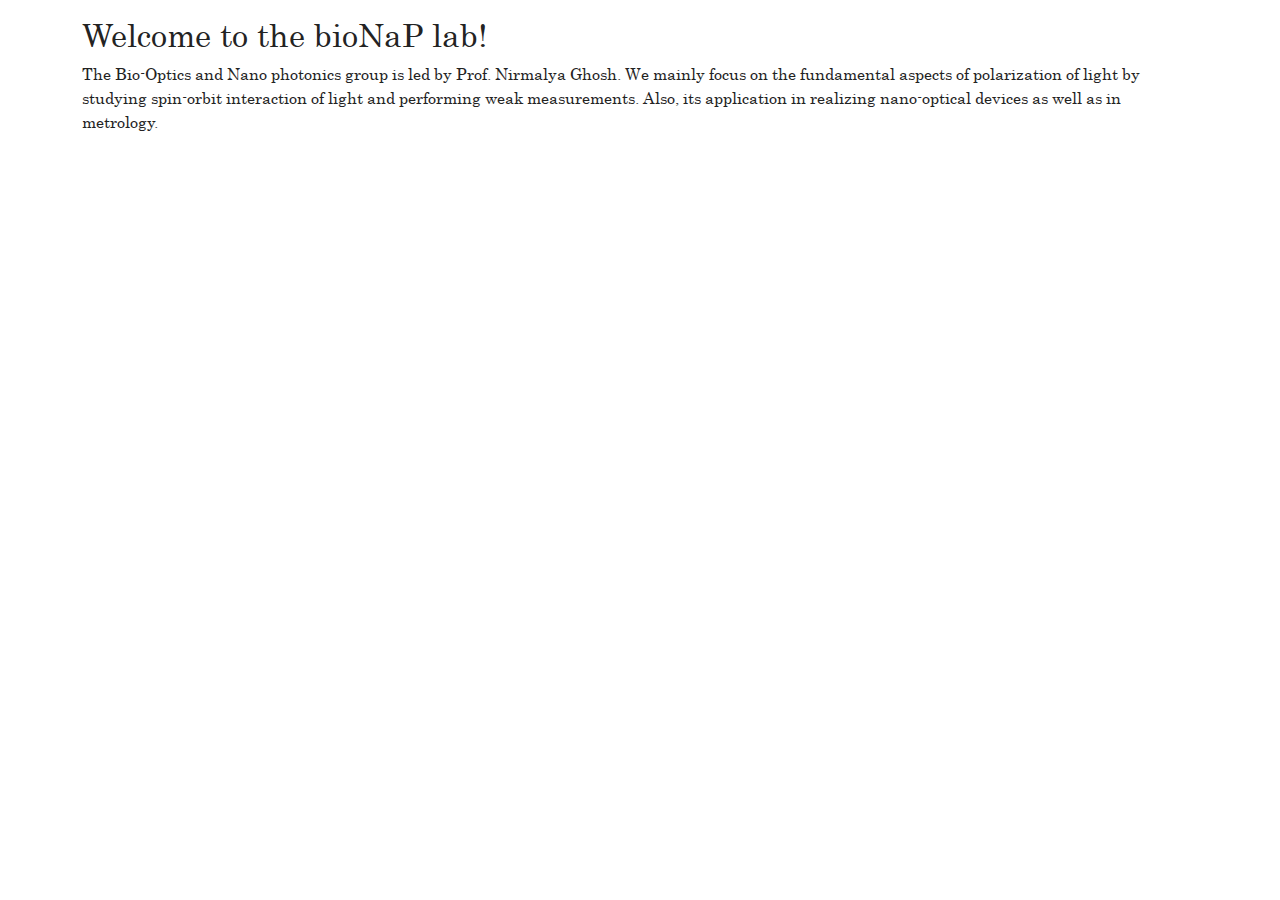
<file: static/html/index.html>
<!DOCTYPE html>
<html>
<head>
    <meta charset="utf-8">
    <meta name="viewport" content="width=device-width, initial-scale=1">
    <title>BioNaP Group-IISER Kolkata</title>
    <link href="../bootstrap-5.0.2-dist/css/bootstrap.min.css" rel="stylesheet" type="text/css">
    <script src="../bootstrap-5.0.2-dist/popperjs/popper.min.js" type="text/javascript"></script>
    <script src="../bootstrap-5.0.2-dist/popperjs/jquery-3.2.1.slim.min.js" type="text/javascript"></script>
    <script src="../bootstrap-5.0.2-dist/js/bootstrap.min.js" type="text/javascript"></script>
    <link rel="stylesheet" href="../css/index.css" type="text/css">
    <link rel="shortcut icon" href="../image/logo.png">
    </head>
<body>
<div class="fill-0">
  <div class="container mt-3">
    <div class="row">
      <div class="col-sm padding-1 ol-group" > 
        <div class="welcome">
          <h2 class="h2">Welcome to the bioNaP lab!</h2>
          <p class="p">
            The Bio-Optics and Nano photonics group is led by Prof. Nirmalya Ghosh. We mainly focus on the fundamental aspects of polarization of light by studying spin-orbit interaction of light and performing weak measurements. Also, its application in realizing nano-optical devices as well as in metrology. 
          </p>
        </div>
      </div>
      
      </div>
    </div>
</div>
</body>
</html>
</file>
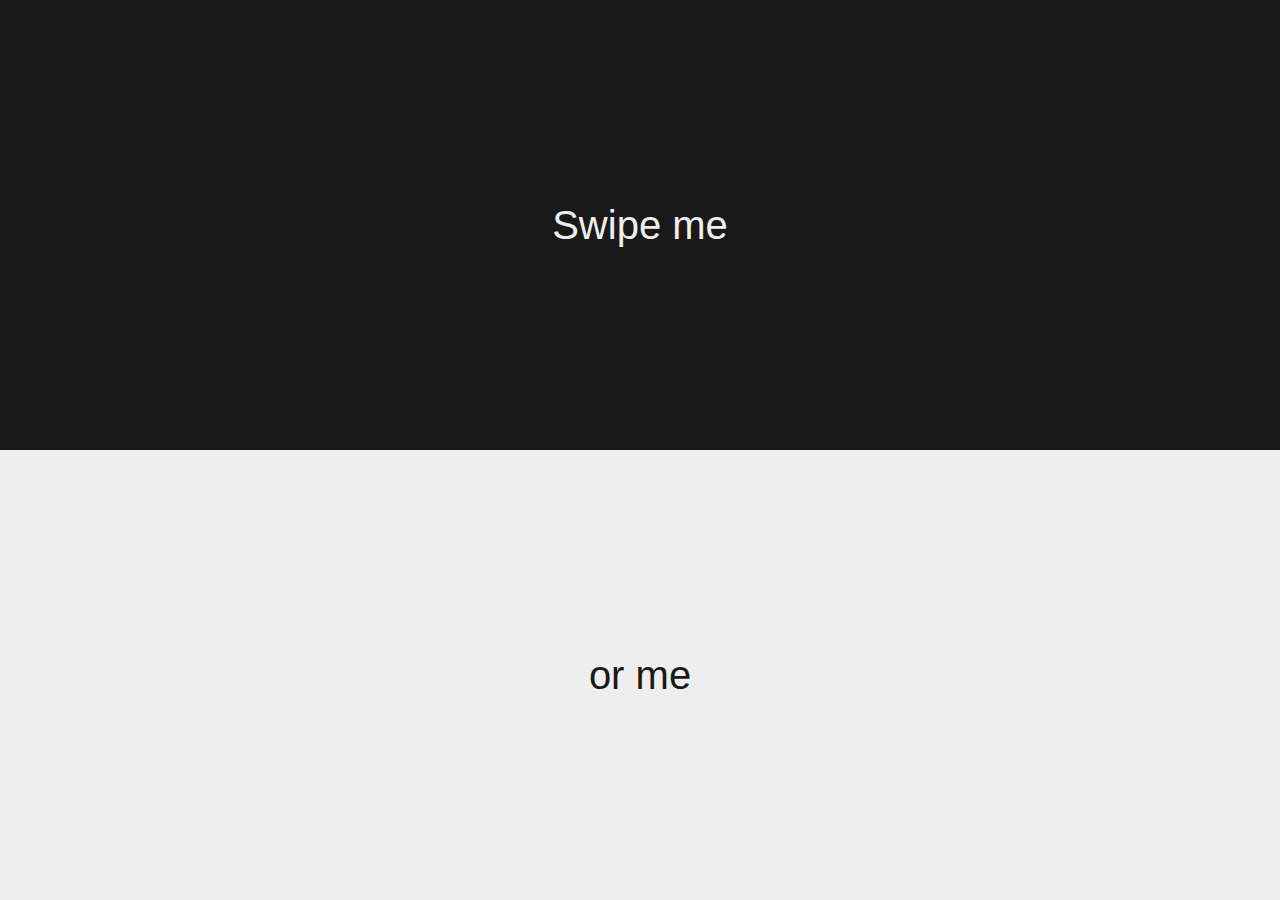
<file: static/bootstrap-5.0.2-dist/swiped-events-master/index.html>
<!doctype>
<html>
    <head>
        <title>swiped-events demo</title>
        <meta name="viewport" content="width=device-width,height=device-height,user-scalable=no,initial-scale=1,maximum-scale=1" />
        <script src="src/swiped-events.js"></script>
        <style>
            body { overflow: hidden; }
            div { 
                position: fixed;
                left: 0;
                right: 0;
                margin: 0;
                padding: 0;
                overflow: hidden;
                font-size: 40px;
                font-family: arial;
                display: flex;
                align-items: center;
                justify-content: center;
            }
            div:first-child {
                top: 0px;
                bottom: 50%;
                background: #191919;
                color: #eee;
            }
            div:last-child {
                top: 50%;
                bottom: 0;
                background: #eee;
                color: #191919;
            }
        </style>
        <script>

            window.onload = function() {

                document.addEventListener('swiped', function(e) {
                    console.log(e.type);
                    console.log(e.target);
                    console.log(e.detail);
                    console.log(e.dir);
                    e.target.innerHTML = e.type;
                });

                document.addEventListener('swiped-left', function(e) {
                    console.log(e.type);
                    console.log(e.target);
                    console.log(e.detail);
                    e.target.innerHTML = e.type;
                });

                document.addEventListener('swiped-right', function(e) {
                    console.log(e.type);
                    console.log(e.target);
                    console.log(e.detail);
                    e.target.innerHTML = e.type;
                });

                document.addEventListener('swiped-up', function(e) {
                    console.log(e.type);
                    console.log(e.target);
                    console.log(e.detail);
                    e.target.innerHTML = e.type;
                });

                document.addEventListener('swiped-down', function(e) {
                    console.log(e.type);
                    console.log(e.target);
                    console.log(e.detail);
                    e.target.innerHTML = e.type;
                });

            }
        </script>
    </head>
    <body data-swipe-threshold="100">
        <div>Swipe me</div>
        <div>or me</div>
    </body>
</html>
</file>
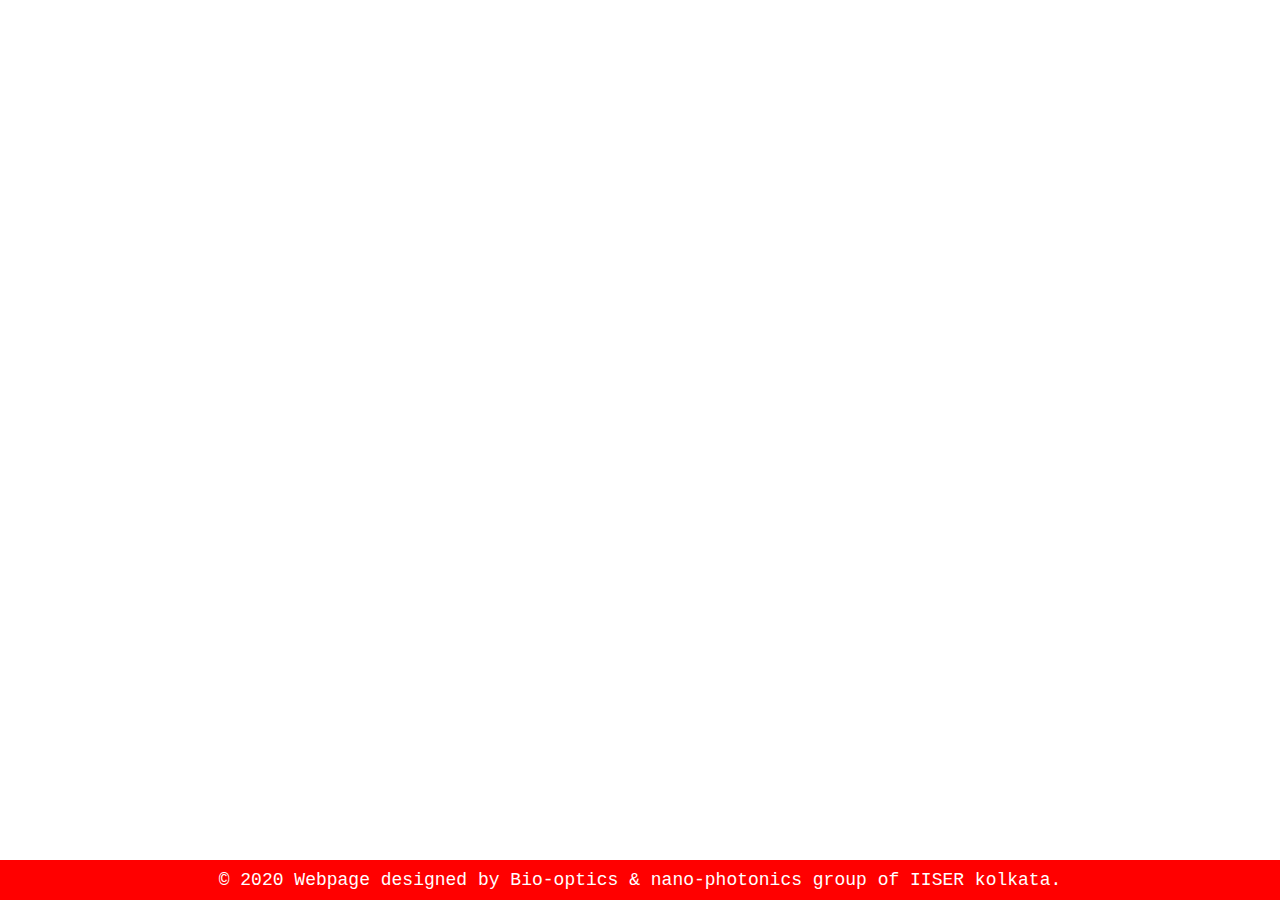
<file: static/html/footer.html>
<!DOCTYPE html>
<html>
<head>
<style>
    .footer{
        position: fixed;
        left: 0;
        bottom:0;
        width: 100%;
        text-align: center;
        background-color: red;
        color: white;
        height: 30px;
        font-family: 'Courier New', Courier, monospace;
        font-size: large;
        padding-top: 10px;
    }
</style>
</head>
<body>
    <div class="footer">
        &#169 2020 Webpage designed by Bio-optics & nano-photonics group of IISER kolkata.
    </div>
</body>
</html>
</file>
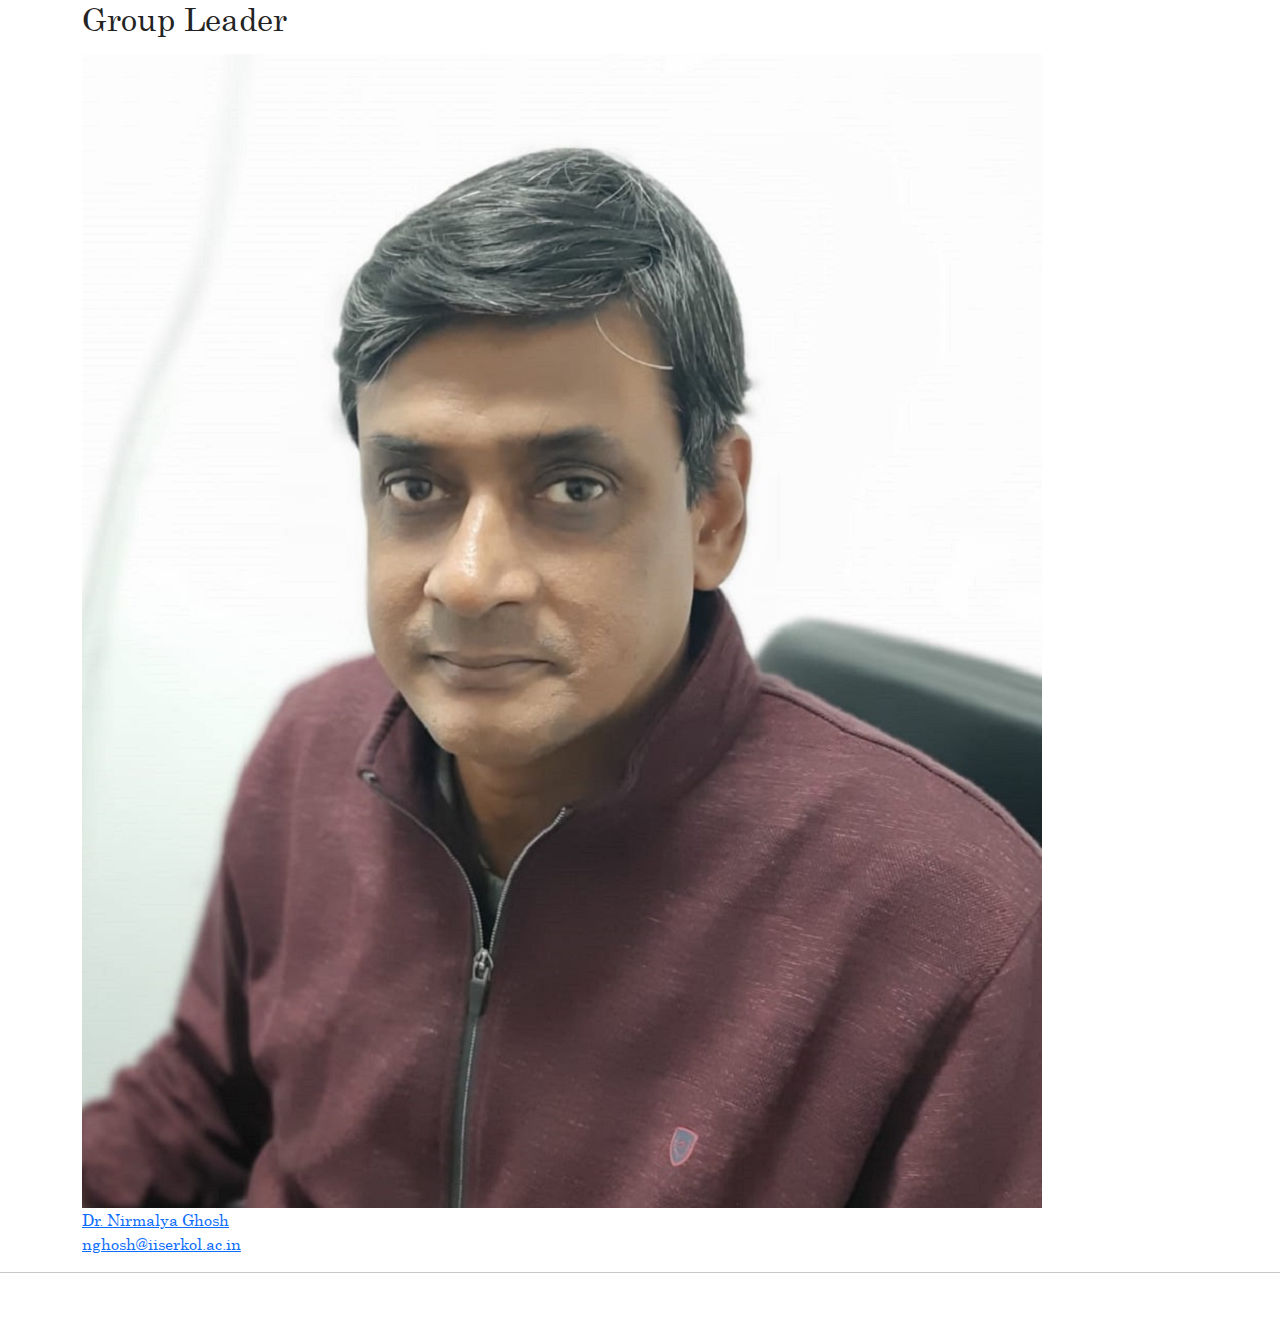
<file: static/html/members.html>
<!DOCTYPE html>
<html>
<head>
    <meta charset="utf-8">
    <meta name="viewport" content="width=device-width, initial-scale=1">
    <title>Members</title>
    <link href="../bootstrap-5.0.2-dist/css/bootstrap.min.css" rel="stylesheet" type="text/css">
    <script src="../bootstrap-5.0.2-dist/popperjs/popper.min.js" type="text/javascript"></script>
    <script src="../bootstrap-5.0.2-dist/popperjs/jquery-3.2.1.slim.min.js" type="text/javascript"></script>
    <script src="../bootstrap-5.0.2-dist/js/bootstrap.min.js" type="text/javascript"></script>
    <link rel="stylesheet" href="../css/members.css" type="text/css">
    <script>
        $(document).ready(function() {
            $('#someLinkId').click();
         });
    </script>

</head>
<body>
<div class="main">
    <div class="container">
        <h2>Group Leader</h2>
        <p></p>
        <div class="row">
            <div class="col-sm">
                <div class="pf-img">
                    <img src="../image/members/img_Nirmalya Ghosh.jpg" alt="">
                </div>
            </div>
            <div class="col-sm">
                <div class="info">
                    <div class="name">
                        <a href=""> Dr. Nirmalya Ghosh</a>
                    </div>
                    <div class="email">
                        <a href="mailto:nghosh@iiserkol.ac.in">nghosh@iiserkol.ac.in</a>
                    </div>
                </div>
            </div>
            <div class="col-sm"></div>
            <div class="col-sm"></div>
        </div>
    </div>
    <hr>
</div>
</body>
</html>
</file>
<file: static/css/index.css>
@font-face {
  font-family: "Century";
  src: url("./fonts/century/CENTURY.ttf") format("TrueType");
  font-weight: normal;
}

@font-face {
  font-family: "Century";
  src: url("./fonts/century/Century Bold.ttf") format("TrueType");
  font-weight: bold;
}

@font-face {
  font-family: "Century";
  src: url("./fonts/century/ceiswfte.ttf") format("TrueType");
  font-style: italic;
}

@font-face {
  font-family: "Century";
  src: url("./fonts/century/Century Bold Italic.ttf") format("TrueType");
  font-weight: bold;
  font-style: italic;
}

html {
  background: var(--lightBg);
  --lightBtn: #fe016c;
  --lightBg: #fff;
  --lightColor: #232323;
  --lightlinkColor: #1111ff;
  --lightwelColor: #eee;
  --lightwelBg: rgb(14, 108, 104);
  --lighttikcerColor: black;
  --lightemailColor: #4d00dd;
}

html[data-theme="dark"] {
  background: var(--lightBg);
  --lightBtn: #efbd07;
  --lightBg: #232323;
  --lightColor: #fff;
  --lightlinkColor: #eeee11;
  --lightwelColor: #111;
  --lightwelBg: rgb(241, 147, 151);
  --lighttickerColor: rgba(rgb(65, 73, 78), 0.3);
  --lightemailColor: #00f7ff;
}

body {
  color: var(--lightColor);
  background-color: var(--lightBg);
  font-family: "Century" !important;
  padding-bottom: 30px !important;
}

@-webkit-keyframes scalezoom {
  from {
    -webkit-transform: scale(1);
            transform: scale(1);
  }
  to {
    -webkit-transform: scale(2);
            transform: scale(2);
  }
}

@keyframes scalezoom {
  from {
    -webkit-transform: scale(1);
            transform: scale(1);
  }
  to {
    -webkit-transform: scale(1.2);
            transform: scale(1.2);
  }
}

/*
.img-fixed {
  height: 50px;
  margin: auto;
  display: block;
}
.p-2 border {
  width: 33%;
  background-color: rgba(0, 0, 255, 0.1);
}*/
/*.container{
    margin: 0px !important;
    border: 0px !important;
    padding: 0px !important;
}
/*<!-- .row.no-gutter {
    margin-left: 0;
    margin-right: 0; 
  }
  .row.no-gutter [class*='col-']:not(:first-child),
  .row.no-gutter [class*='col-']:not(:last-child) {
    padding-right: 0;
    padding-left: 0;
  }
  .row > div {
    background: lightgrey;
    border: 1px solid;
  }*/
.index {
  width: 100%;
  background-color: var(--lightBg) !important;
  margin-top: 1em;
  overflow: hidden;
}

.index .image {
  display: block;
}

.index .image .col-sm img {
  width: 100%;
  height: 300px;
}

.index .image .image1 {
  margin-right: 0;
  padding-right: 0;
}

.index .image .image2 {
  margin: 0 0;
  padding: 0 0;
}

.index .image .image3 {
  margin-left: 0;
  padding-left: 0;
}

.index .padding-0 {
  padding-right: 0 !important;
  padding-left: 0 !important;
}

.index .h1 {
  font-weight: bold !important;
  color: var(--lightColor);
  text-align: center;
}

.index .p1 {
  color: var(--lightColor);
  text-align: left;
  font-size: x-large;
  font-weight: bold;
}

.index .welcome {
  width: 100%;
  color: var(--lightwelColor);
  background-color: var(--lightwelBg);
  margin: 0.5em 0.5em 0 0;
  padding: 0.5em 0.5em 1em 0;
}

.index .welcome .h2 {
  text-align: left;
  font-size: xx-large;
  height: auto;
  font-weight: bold !important;
  margin: 0.5em 0.5em 0.5em 0.5em;
  padding-left: 0em;
}

.index .welcome .p {
  font-size: x-large;
  text-align: justify;
  text-justify: inter-word;
  margin: 0 0.5em 0 0.5em;
}

.index .research {
  width: 100%;
  margin: 1em 0 1em 0;
}

.index .research .h2 {
  font-weight: bold;
  margin: 0.5em 0 0.5em 0;
}

.index .research .col-sm {
  margin: 1em 1em 1em 1em;
  padding: 0 0 0 0;
  position: relative;
  overflow: hidden;
}

.index .research .col-sm a {
  text-decoration: none;
  padding-bottom: 0;
}

.index .research .col-sm a figure {
  text-decoration: none;
  padding: 0 0 0 0;
}

.index .research .col-sm a figure .img {
  border: 0.5em solid var(--lightColor);
  overflow: hidden;
}

.index .research .col-sm a figure .img img {
  width: 100%;
  height: 300px;
  -webkit-transition: all 1s;
  transition: all 1s;
}

.index .research .col-sm a figure .img img:hover,
.index .research .col-sm a figure .img img:focus {
  background-color: var(--lightBg);
  opacity: 0.5;
  -webkit-transform: scale(1.2);
  transform: scale(1.2);
}

.index .research .col-sm a figure figcaption {
  color: var(--lightColor);
  text-align: center;
  text-decoration: none;
  font-size: x-large;
  font-weight: bold;
  font-style: italic;
}

.index .research .col-sm a figure figcaption:hover {
  text-decoration: underline;
}

.index .research .col-sm .write {
  display: none;
  color: var(--lightBg);
  font-size: x-large;
  font-weight: bold;
  text-align: center;
  position: absolute;
  left: 50%;
  top: 50%;
  -webkit-transform: translate(-50%, -50%);
          transform: translate(-50%, -50%);
}

.index .research .col-sm .write a {
  color: black !important;
  text-decoration: none;
}

.index .research .col-sm .write a:hover {
  text-decoration: underline;
}

.index .update {
  font-size: large;
}

.index .update .h2 {
  font-weight: bold;
}

.index .update ul li {
  list-style-type: none;
}

.index .ul-group ul {
  color: black;
}

.index .padding-1 {
  border: 0px solid red;
}

.index * {
  -webkit-box-sizing: border-box;
          box-sizing: border-box;
}

@-webkit-keyframes ticker {
  0% {
    -webkit-transform: translate3d(0, 0, 0);
    transform: translate3d(0, 0, 0);
    visibility: visible;
  }
  100% {
    -webkit-transform: translate3d(-100%, 0, 0);
    transform: translate3d(-100%, 0, 0);
    visibility: visible;
  }
}

@keyframes ticker {
  0% {
    -webkit-transform: translate3d(0, 0, 0);
    transform: translate3d(0, 0, 0);
    visibility: visible;
  }
  100% {
    -webkit-transform: translate3d(-200%, 0, 0);
    transform: translate3d(-200%, 0, 0);
    visibility: visible;
  }
}

.index .ticker-wrap {
  display: block;
  width: 100%;
  height: 2em;
  background-color: rgba(115, 234, 243, 0.3);
  padding-left: 100%;
  margin-top: 1em;
  overflow: hidden;
}

.index .ticker-wrap .ticker {
  display: inline-block;
  height: 2em;
  line-height: 2em;
  white-space: nowrap;
  padding-right: 100%;
  -webkit-box-sizing: content-box;
          box-sizing: content-box;
  -webkit-animation-name: ticker;
  -webkit-animation-iteration-count: infinite;
  -webkit-animation-timing-function: linear;
  -webkit-animation-duration: 10s;
  -moz-animation-name: ticker;
  -moz-animation-iteration-count: infinite;
  -moz-animation-timing-function: linear;
  -moz-animation-duration: 10s;
  -o-animation-name: ticker;
  -o-animation-iteration-count: infinite;
  -o-animation-timing-function: linear;
  -o-animation-duration: 10s;
  animation-name: ticker;
  animation-iteration-count: infinite;
  animation-timing-function: linear;
  animation-duration: 10s;
}

.index .ticker-wrap .ticker__item {
  display: inline-block;
  color: var(--lightColor);
  font-size: 1em;
  padding: 0 0;
}

.index .ticker-wrap:hover {
  cursor: pointer;
}

.index .ticker-wrap:hover .ticker {
  -webkit-animation-play-state: paused;
  animation-play-state: paused;
}
/*# sourceMappingURL=index.css.map */
</file>
<file: static/css/members.css>
@font-face {
  font-family: "Century";
  src: url("./fonts/century/CENTURY.ttf") format("TrueType");
  font-weight: normal;
}

@font-face {
  font-family: "Century";
  src: url("./fonts/century/Century Bold.ttf") format("TrueType");
  font-weight: bold;
}

@font-face {
  font-family: "Century";
  src: url("./fonts/century/ceiswfte.ttf") format("TrueType");
  font-style: italic;
}

@font-face {
  font-family: "Century";
  src: url("./fonts/century/Century Bold Italic.ttf") format("TrueType");
  font-weight: bold;
  font-style: italic;
}

html {
  background: var(--lightBg);
  --lightBtn: #fe016c;
  --lightBg: #fff;
  --lightColor: #232323;
  --lightlinkColor: #1111ff;
  --lightwelColor: #eee;
  --lightwelBg: rgb(14, 108, 104);
  --lighttikcerColor: black;
  --lightemailColor: #4d00dd;
}

html[data-theme="dark"] {
  background: var(--lightBg);
  --lightBtn: #efbd07;
  --lightBg: #232323;
  --lightColor: #fff;
  --lightlinkColor: #eeee11;
  --lightwelColor: #111;
  --lightwelBg: rgb(241, 147, 151);
  --lighttickerColor: rgba(rgb(65, 73, 78), 0.3);
  --lightemailColor: #00f7ff;
}

body {
  color: var(--lightColor);
  background-color: var(--lightBg);
  font-family: "Century" !important;
  padding-bottom: 30px !important;
}

.members {
  color: var(--lightColor);
  background-color: var(--lightBg);
  margin-left: 0px;
  /* Same as the width of the sidenav */
  font-size: xx-large;
  /* Increased text to enable scrolling */
  padding: 0px 0px;
}

@media (orientation: portrait) {
  .members {
    margin-left: 0.5em;
  }
}

.members h2 {
  font-size: xx-large;
  margin-top: 1em;
}

.members .col-sm {
  margin: auto;
}

.members .pf-img {
  width: 100%;
  height: 250px;
  margin: 0 auto;
  margin-top: 2em;
}

.members .pf-img img {
  width: 250px;
  height: 250px;
  text-align: center;
  margin: auto;
}

.members .info .name {
  font-size: x-large;
}

.members .info .name a {
  color: var(--lightlinkColor);
  text-decoration: none;
  font-style: italic;
}

.members .info .name a:hover {
  text-decoration: underline;
}

.members .info .email {
  font-size: large;
}

.members .info .email a {
  color: var(--lightemailColor);
  text-decoration: none;
  font-style: italic;
}

.members .info .email a:hover {
  text-decoration: underline;
}

.members .info .current-position {
  text-align: left;
  font-size: large;
  position: relative;
}

.members hr {
  width: 100%;
  color: var(--lightColor) !important;
  background-color: var(--lightColor) !important;
  height: 1px;
  margin: 0 0;
  margin-top: 1em;
  border: 1px solid var(--lightColor);
  border-width: 0;
}
/*# sourceMappingURL=members.css.map */
</file>
